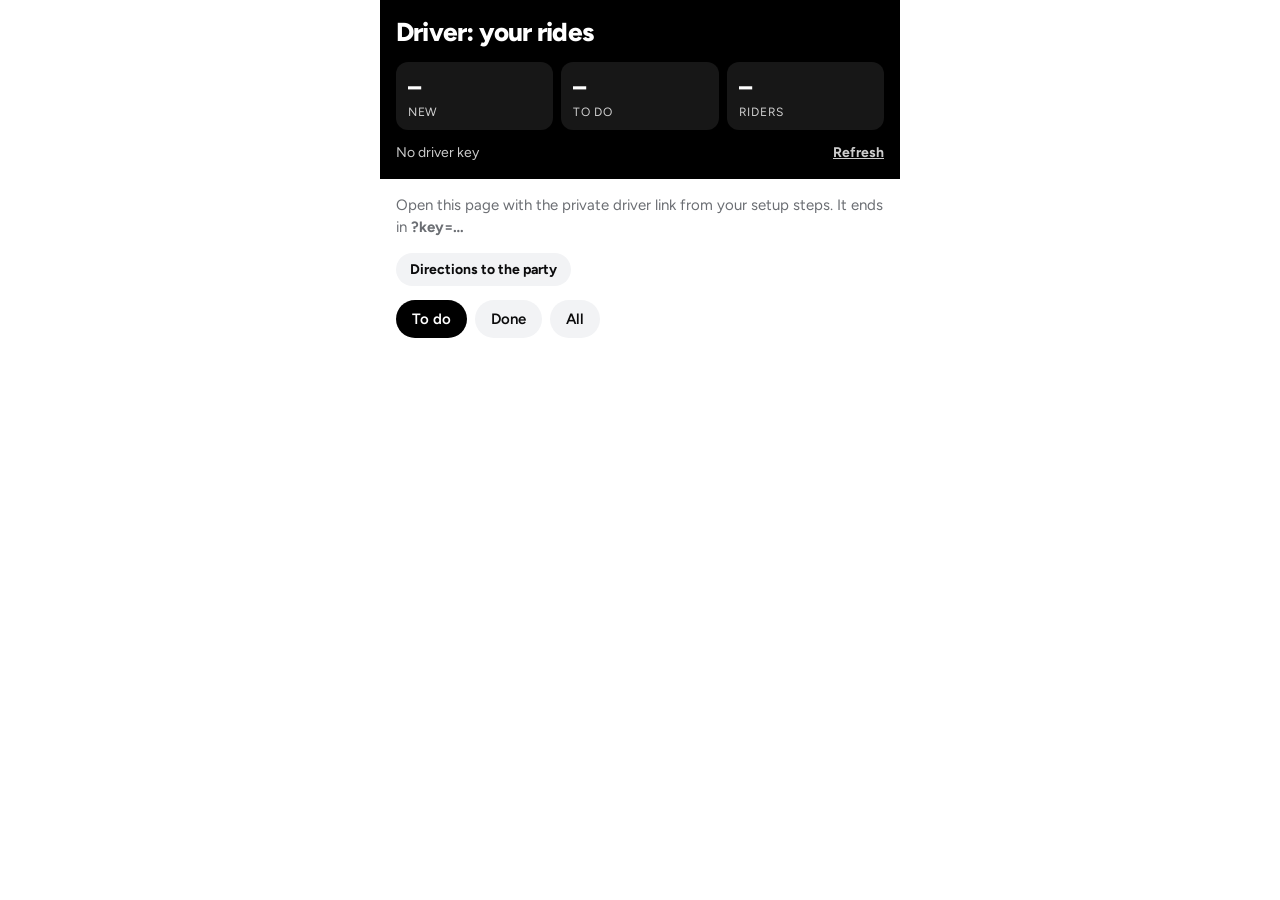
<file: driver.html>
<!doctype html>
<html lang="en">
<head>
<meta charset="utf-8">
<meta name="viewport" content="width=device-width,initial-scale=1,viewport-fit=cover">
<meta name="robots" content="noindex">
<meta name="theme-color" content="#000000">
<title>Sam's Rides Driver</title>
<link rel="preconnect" href="https://fonts.googleapis.com">
<link rel="stylesheet" href="https://fonts.googleapis.com/css2?family=Figtree:wght@400;500;600;700;800&display=swap">
<link rel="stylesheet" href="styles.css">
<script src="config.js"></script>
<style>
  .head { background: var(--ink-btn); color: var(--ink-btn-fg); padding-block: calc(16px + env(safe-area-inset-top, 0px)) 18px; padding-left: max(16px, env(safe-area-inset-left, 0px)); padding-right: max(16px, env(safe-area-inset-right, 0px)); display: grid; gap: 14px; }
  .head h1 { font-size: 26px; }
  .head .meta { display: flex; justify-content: space-between; align-items: center; gap: 12px; font-size: 14px; opacity: .8; }
  .head .refresh { border: 0; background: transparent; color: inherit; font-weight: 700; text-decoration: underline; cursor: pointer; padding: 0; }
  .tiles { display: grid; grid-template-columns: repeat(3, 1fr); gap: 8px; }
  .tile { background: rgba(127,127,127,.18); border-radius: 12px; padding: 10px 12px; }
  .tile b { display: block; font-size: 24px; font-weight: 800; font-variant-numeric: tabular-nums; }
  .tile span { font-size: 12px; text-transform: uppercase; letter-spacing: .06em; opacity: .8; }
  .body { padding-block: 16px 40px; padding-left: max(16px, env(safe-area-inset-left, 0px)); padding-right: max(16px, env(safe-area-inset-right, 0px)); display: grid; gap: 14px; }
  .tabs { display: flex; gap: 8px; flex-wrap: wrap; }
  .card { border: 1px solid var(--line); border-radius: 16px; padding: 14px; display: grid; gap: 12px; }
  .card.new { border: 2px solid var(--fg); }
  .card .top { display: flex; justify-content: space-between; align-items: start; gap: 12px; }
  .card .who { font-size: 19px; font-weight: 800; }
  .card .when { color: var(--muted); font-size: 13px; }
  .pill { font-size: 12px; font-weight: 700; padding: 5px 10px; border-radius: 999px; background: var(--chip); white-space: nowrap; }
  .pill.round { background: var(--ink-btn); color: var(--ink-btn-fg); }
  .legs { display: grid; gap: 8px; }
  .leg { display: grid; grid-template-columns: 92px 1fr; gap: 8px; font-size: 15px; }
  .leg dt { color: var(--muted); }
  .leg dd { margin: 0; font-weight: 600; min-width: 0; overflow-wrap: anywhere; }
  .actions { display: flex; flex-wrap: wrap; gap: 8px; }
  .note { background: var(--chip); border-radius: 10px; padding: 10px 12px; font-size: 14px; overflow-wrap: anywhere; }
  .statuses { display: flex; gap: 6px; flex-wrap: wrap; border-top: 1px solid var(--line); padding-top: 12px; }
  .statuses button { border: 0; background: var(--chip); border-radius: 999px; padding: 7px 12px; font-size: 13px; font-weight: 700; cursor: pointer; }
  .statuses button[aria-pressed="true"] { background: var(--ink-btn); color: var(--ink-btn-fg); }
  .empty { text-align: center; color: var(--muted); padding: 40px 16px; line-height: 1.5; }
  .keybox { display: grid; gap: 10px; }
</style>
</head>
<body>
<div class="app">
  <header class="head">
    <h1>Driver: your rides</h1>
    <div class="tiles">
      <div class="tile"><b id="tNew">–</b><span>New</span></div>
      <div class="tile"><b id="tOpen">–</b><span>To do</span></div>
      <div class="tile"><b id="tRiders">–</b><span>Riders</span></div>
    </div>
    <div class="meta"><span id="updated">Loading…</span><button class="refresh" id="refresh" type="button">Refresh</button></div>
  </header>

  <main class="body">
    <div class="keybox" id="keybox" hidden>
      <p class="sub" style="margin:0">Open this page with the private driver link from your setup steps. It ends in <b>?key=…</b></p>
    </div>
    <div class="actions">
      <a class="mini ghost" id="partyNav" target="_blank" rel="noopener">Directions to the party</a>
    </div>
    <div class="tabs chips" role="group" aria-label="Show">
      <button type="button" data-tab="open" aria-pressed="true">To do</button>
      <button type="button" data-tab="done" aria-pressed="false">Done</button>
      <button type="button" data-tab="all" aria-pressed="false">All</button>
    </div>
    <p class="err" id="err" hidden></p>
    <div id="list" style="display:grid;gap:12px"></div>
  </main>
</div>
<div class="toast" id="toast" hidden></div>

<script>
const CFG = window.SAMS_RIDES;
const $ = id => document.getElementById(id);
const TRIP = { round: "There & back", to: "To party", home: "Home" };
const STATUSES = ["New", "Confirmed", "Picked up", "Done", "Canceled"];
const OPEN = new Set(["New", "Confirmed", "Picked up"]);
let rides = [], tab = "open";

function getKey() {
  const k = new URLSearchParams(location.search).get("key");
  try { if (k) localStorage.setItem("sr_driver_key", k); return k || localStorage.getItem("sr_driver_key") || ""; }
  catch { return k || ""; }
}
const KEY = getKey();

const appleMaps = a => "https://maps.apple.com/?daddr=" + encodeURIComponent(a);
const googleMaps = a => "https://www.google.com/maps/dir/?api=1&destination=" + encodeURIComponent(a);
$("partyNav").href = appleMaps(CFG.PARTY_ADDR);

function toast(t) { const el = $("toast"); el.textContent = t; el.hidden = false; clearTimeout(toast.t); toast.t = setTimeout(() => el.hidden = true, 1800); }

async function load() {
  if (!CFG.BOOKING_URL) { showErr("The booking link isn't set up yet. Add your Apps Script URL to config.js."); return; }
  if (!KEY) { $("keybox").hidden = false; $("updated").textContent = "No driver key"; return; }
  try {
    const res = await fetch(`${CFG.BOOKING_URL}?key=${encodeURIComponent(KEY)}`);
    const j = await res.json();
    if (!j.ok) { showErr(j.error === "bad key" ? "That driver key doesn't match the one in your Google Sheet script." : "Couldn't load rides: " + j.error); return; }
    rides = j.rides.sort((a, b) => String(b.created).localeCompare(String(a.created)));
    $("err").hidden = true;
    $("updated").textContent = "Updated " + new Date().toLocaleTimeString([], { hour: "numeric", minute: "2-digit" });
    render();
  } catch {
    showErr("Couldn't reach your Google Sheet. Check your connection and tap Refresh.");
  }
}
function showErr(t) { $("err").textContent = t; $("err").hidden = false; $("updated").textContent = "Not updated"; }

async function setStatus(id, status) {
  const r = rides.find(x => x.id === id); if (!r) return;
  const prev = r.status; r.status = status; render();
  try {
    const res = await fetch(`${CFG.BOOKING_URL}?key=${encodeURIComponent(KEY)}&action=status&id=${encodeURIComponent(id)}&status=${encodeURIComponent(status)}`);
    const j = await res.json();
    if (!j.ok) throw new Error(j.error);
    toast(`${r.name}: ${status}`);
  } catch {
    r.status = prev; render(); toast("Couldn't save. Try again");
  }
}

function el(tag, cls, text) { const e = document.createElement(tag); if (cls) e.className = cls; if (text != null) e.textContent = text; return e; }
function link(text, href, cls) { const a = el("a", cls || "mini", text); a.href = href; if (href.startsWith("http")) { a.target = "_blank"; a.rel = "noopener"; } return a; }

function render() {
  const open = rides.filter(r => OPEN.has(r.status));
  $("tNew").textContent = rides.filter(r => r.status === "New").length;
  $("tOpen").textContent = open.length;
  $("tRiders").textContent = open.reduce((n, r) => n + (Number(r.riders) || 1), 0);

  const shown = tab === "all" ? rides : tab === "open" ? open : rides.filter(r => !OPEN.has(r.status));
  const list = $("list"); list.innerHTML = "";
  if (!shown.length) {
    list.append(el("div", "empty", tab === "open" ? "No rides to do yet. New bookings show up here and in your email." : "Nothing here yet."));
    return;
  }
  for (const r of shown) {
    const c = el("article", "card" + (r.status === "New" ? " new" : ""));
    const top = el("div", "top");
    const who = el("div"); who.append(el("div", "who", r.name));
    const created = r.created ? new Date(r.created) : null;
    who.append(el("div", "when", created ? "Booked " + created.toLocaleString([], { weekday: "short", hour: "numeric", minute: "2-digit" }) : ""));
    top.append(who, el("span", "pill" + (r.trip === "round" ? " round" : ""), TRIP[r.trip] || r.trip));
    c.append(top);

    const legs = el("dl", "legs"); legs.style.margin = "0";
    const add = (k, v) => { if (!v) return; const d = el("div", "leg"); d.append(el("dt", null, k), el("dd", null, v)); legs.append(d); };
    add(r.trip === "home" ? "Drop off" : "Pick up", r.address);
    add("Pickup time", r.pickupTime);
    if (r.trip === "round") add("Ride home", r.returnTime);
    add("Riders", String(r.riders));
    c.append(legs);

    if (r.note) c.append(el("div", "note", "“" + r.note + "”"));

    const acts = el("div", "actions");
    acts.append(link("Apple Maps", appleMaps(r.address)), link("Google Maps", googleMaps(r.address), "mini ghost"));
    if (r.phone) {
      const digits = String(r.phone).replace(/[^\d+]/g, "");
      acts.append(link("Text " + r.name.split(" ")[0], "sms:" + digits, "mini ghost"), link("Call", "tel:" + digits, "mini ghost"));
    }
    c.append(acts);

    const st = el("div", "statuses");
    for (const s of STATUSES) {
      const b = el("button", null, s); b.type = "button";
      b.setAttribute("aria-pressed", r.status === s);
      b.onclick = () => { if (r.status !== s) setStatus(r.id, s); };
      st.append(b);
    }
    c.append(st);
    list.append(c);
  }
}

document.querySelectorAll("[data-tab]").forEach(b => b.onclick = () => {
  tab = b.dataset.tab;
  document.querySelectorAll("[data-tab]").forEach(x => x.setAttribute("aria-pressed", x === b));
  render();
});
$("refresh").onclick = load;
load();
setInterval(() => { if (!document.hidden) load(); }, 30000);
document.addEventListener("visibilitychange", () => { if (!document.hidden) load(); });
</script>
</body>
</html>
</file>
<file: styles.css>
/* Sam's Rides — ride-hail look: map up top, white bottom sheet below */
:root {
  --bg: #ffffff;
  --fg: #0b0b0c;
  --muted: #6b6e73;
  --line: #e6e7ea;
  --chip: #f2f3f5;
  --map: #e9ebe6;
  --map-block: #dfe2dc;
  --map-road: #ffffff;
  --map-park: #cfe3c6;
  --map-water: #c4dbe9;
  --accent: #276ef1;
  --good: #05944f;
  --warn: #b25f00;
  --bad: #d93025;
  --ink-btn: #000000;
  --ink-btn-fg: #ffffff;
  --font: "Figtree", -apple-system, "Helvetica Neue", Arial, sans-serif;
  color-scheme: light;
}
@media (prefers-color-scheme: dark) {
  :root {
    --bg: #121314; --fg: #f4f4f5; --muted: #9a9ca1; --line: #2a2c2f; --chip: #1f2123;
    --map: #1c1e20; --map-block: #23262a; --map-road: #33373c; --map-park: #1f3324; --map-water: #1a2a36;
    --accent: #5b93ff; --good: #3ccf86; --warn: #f0a742; --bad: #ff6b5e; --ink-btn: #ffffff; --ink-btn-fg: #000000;
    color-scheme: dark;
  }
}

* { box-sizing: border-box; }
html, body { height: 100%; margin: 0; }
body { background: var(--bg); color: var(--fg); font-family: var(--font); font-size: 16px; -webkit-font-smoothing: antialiased; }
button, input, textarea { font: inherit; color: inherit; }
:focus-visible { outline: 3px solid var(--accent); outline-offset: 2px; }
[hidden] { display: none !important; }

.app { max-width: 520px; margin: 0 auto; min-height: 100%; display: flex; flex-direction: column; background: var(--bg); position: relative; }

/* map */
.map { position: relative; height: 280px; flex: none; overflow: hidden; background: var(--map); }
.map canvas, #leaflet { position: absolute; inset: 0; width: 100%; height: 100%; display: block; z-index: 0; }
#leaflet { background: var(--map); padding-bottom: 20px; --tiles: grayscale(1) brightness(1.04) contrast(.92); }
#leaflet .leaflet-tile-pane { filter: var(--tiles); }
@media (prefers-color-scheme: dark) { #leaflet { --tiles: grayscale(1) invert(1) brightness(.85) contrast(.9); } }
.leaflet-control-attribution { font-size: 9px; margin-bottom: 22px !important; background: rgba(255,255,255,.7) !important; }
.mpin { width: 18px; height: 18px; background: var(--fg); border: 4px solid var(--bg); box-shadow: 0 1px 6px rgba(0,0,0,.35); position: relative; }
.mpin.dot { border-radius: 50%; }
.mpin.sq { border-radius: 2px; }
.mlabel { position: absolute; left: 50%; bottom: calc(100% + 8px); transform: translateX(-50%); background: var(--bg); color: var(--fg); font: 700 12px/1 var(--font); padding: 6px 8px; border-radius: 6px; white-space: nowrap; box-shadow: 0 1px 6px rgba(0,0,0,.25); }
.topbar { position: absolute; top: calc(14px + env(safe-area-inset-top, 0px)); left: max(16px, env(safe-area-inset-left, 0px)); right: max(16px, env(safe-area-inset-right, 0px)); display: flex; justify-content: space-between; align-items: center; z-index: 2; gap: 8px; }
.brand { background: var(--ink-btn); color: var(--ink-btn-fg); font-weight: 800; letter-spacing: -0.02em; font-size: 18px; padding: 8px 14px; border-radius: 999px; }
.eta-pill { background: var(--bg); padding: 8px 12px; border-radius: 999px; font-size: 13px; font-weight: 600; box-shadow: 0 2px 10px rgba(0,0,0,.15); display: flex; gap: 6px; align-items: center; }
.dot { width: 8px; height: 8px; border-radius: 50%; background: var(--good); }

/* sheet */
.sheet { position: relative; margin-top: -20px; background: var(--bg); border-radius: 20px 20px 0 0; box-shadow: 0 -6px 20px rgba(0,0,0,.08); flex: 1; padding-block: 10px calc(28px + env(safe-area-inset-bottom, 0px)); padding-left: max(16px, env(safe-area-inset-left, 0px)); padding-right: max(16px, env(safe-area-inset-right, 0px)); display: flex; flex-direction: column; gap: 18px; z-index: 3; }
.grab { width: 40px; height: 5px; border-radius: 3px; background: var(--line); align-self: center; }
h1 { font-size: 28px; font-weight: 800; letter-spacing: -0.03em; margin: 0; text-wrap: balance; }
.sub { color: var(--muted); margin: -12px 0 0; font-size: 15px; line-height: 1.45; }

.seg { display: grid; grid-template-columns: repeat(3, 1fr); gap: 8px; }
.seg button { border: 2px solid transparent; background: var(--chip); border-radius: 14px; padding: 12px 10px; min-width: 0; text-align: left; cursor: pointer; display: flex; flex-direction: column; gap: 4px; }
.seg button b { font-size: 16px; font-weight: 700; }
.seg button span { font-size: 13px; color: var(--muted); }
.seg button[aria-pressed="true"] { border-color: var(--fg); background: var(--bg); }
.seg .tag { font-size: 11px; font-weight: 700; text-transform: uppercase; letter-spacing: .05em; color: var(--good); }

.route { background: var(--chip); border-radius: 14px; padding: 6px 14px; display: grid; grid-template-columns: 18px 1fr; column-gap: 12px; }
.route .rail { display: flex; flex-direction: column; align-items: center; padding-block: 20px; }
.route .rail i { display: block; width: 8px; height: 8px; background: var(--fg); border-radius: 50%; }
.route .rail i.sq { border-radius: 1px; }
.route .rail s { flex: 1; width: 2px; background: var(--fg); margin: 4px 0; opacity: .5; }
.route .rows { display: flex; flex-direction: column; min-width: 0; }
.route .row { padding: 10px 0; min-width: 0; position: relative; }
.route .row + .row { border-top: 1px solid var(--line); }
.route label, .route .lbl { display: block; font-size: 12px; text-transform: uppercase; letter-spacing: .06em; color: var(--muted); font-weight: 600; }
.route input { width: 100%; border: 0; background: transparent; padding: 3px 0 0; font-size: 17px; font-weight: 600; outline: none; }
.route input::placeholder { color: var(--muted); font-weight: 500; }
.route .fixed { font-size: 17px; font-weight: 600; padding-top: 3px; }
.route .fixed small { display: block; font-size: 14px; font-weight: 500; color: var(--muted); }
.route:focus-within { box-shadow: inset 0 0 0 2px var(--fg); }

/* address suggestions */
.suggest { list-style: none; margin: 8px -14px -6px; padding: 0; border-top: 1px solid var(--line); background: var(--bg); border-radius: 0 0 14px 14px; overflow: hidden; }
.suggest li button { width: 100%; text-align: left; border: 0; background: transparent; padding: 12px 14px; cursor: pointer; display: grid; grid-template-columns: 28px 1fr; gap: 10px; align-items: center; }
.suggest li + li button { border-top: 1px solid var(--line); }
.suggest li button:hover, .suggest li button.active { background: var(--chip); }
.suggest .pin { width: 28px; height: 28px; border-radius: 50%; background: var(--chip); display: grid; place-items: center; }
.suggest .a1 { font-weight: 700; font-size: 15px; display: block; }
.suggest .a2 { color: var(--muted); font-size: 13px; display: block; }
.suggest .note { padding: 10px 14px; color: var(--muted); font-size: 13px; }

.field label, .field .lbl { display: block; font-size: 14px; font-weight: 700; margin-bottom: 8px; }
.field input[type=text], .field input[type=tel], .field textarea { width: 100%; border: 0; background: var(--chip); border-radius: 12px; padding: 14px; font-size: 16px; outline: none; }
.field textarea { resize: vertical; min-height: 64px; }
.field input:focus, .field textarea:focus { box-shadow: inset 0 0 0 2px var(--fg); }
.opt { font-weight: 500; color: var(--muted); }

.chips { display: flex; flex-wrap: wrap; gap: 8px; }
.chips button { border: 0; background: var(--chip); border-radius: 999px; padding: 10px 16px; font-weight: 600; cursor: pointer; font-size: 15px; }
.chips button[aria-pressed="true"] { background: var(--ink-btn); color: var(--ink-btn-fg); }
.time-input { margin-top: 10px; }
.time-input input { border: 0; background: var(--chip); border-radius: 12px; padding: 12px 14px; font-size: 16px; }

.riders { display: flex; align-items: center; gap: 16px; }
.riders button { width: 40px; height: 40px; border-radius: 50%; border: 0; background: var(--chip); font-size: 22px; font-weight: 600; cursor: pointer; }
.riders output { font-size: 20px; font-weight: 700; min-width: 20px; text-align: center; font-variant-numeric: tabular-nums; }
.riders .hint { color: var(--muted); font-size: 14px; }

.option { display: grid; grid-template-columns: 72px 1fr auto; gap: 12px; align-items: center; border: 2px solid var(--fg); border-radius: 14px; padding: 12px 14px; }
.option .name { font-weight: 800; font-size: 17px; display: flex; gap: 6px; align-items: center; }
.option .meta { color: var(--muted); font-size: 13px; }
.option .price { font-weight: 800; font-size: 17px; text-align: right; }
.option .price small { display: block; font-weight: 500; color: var(--muted); font-size: 12px; }
.seat { font-size: 13px; font-weight: 600; }

.cta { position: sticky; bottom: 0; background: var(--bg); padding-block: 12px calc(4px + env(safe-area-inset-bottom, 0px)); margin-top: -6px; }
.btn { width: 100%; border: 0; border-radius: 12px; padding: 17px; font-size: 18px; font-weight: 700; cursor: pointer; background: var(--ink-btn); color: var(--ink-btn-fg); text-decoration: none; display: block; text-align: center; }
.btn.ghost { background: var(--chip); color: var(--fg); }
.btn:disabled { opacity: .6; cursor: default; }
.btn:active { transform: scale(.99); }
.btn.copied { background: var(--good); color: #fff; }
.err { color: var(--bad); font-size: 14px; font-weight: 600; margin: 8px 0 0; }

/* confirm */
.status { display: flex; gap: 12px; align-items: center; }
.status .spin { width: 22px; height: 22px; border-radius: 50%; border: 3px solid var(--line); border-top-color: var(--fg); animation: spin 1s linear infinite; flex: none; }
.status.done .spin { animation: none; border-color: var(--good); background: var(--good); }
.status.warn .spin { animation: none; border-color: var(--warn); background: var(--warn); }
@keyframes spin { to { transform: rotate(360deg); } }
.progress { height: 4px; border-radius: 2px; background: var(--line); overflow: hidden; }
.progress i { display: block; height: 100%; width: 40%; background: var(--fg); animation: slide 1.6s ease-in-out infinite; }
@keyframes slide { 0% { transform: translateX(-100%); } 100% { transform: translateX(260%); } }

.driver { display: grid; grid-template-columns: 56px 1fr auto; gap: 14px; align-items: center; }
.avatar { width: 56px; height: 56px; border-radius: 50%; background: var(--fg); color: var(--bg); display: grid; place-items: center; font-weight: 800; font-size: 22px; }
.driver .dn { font-weight: 800; font-size: 18px; }
.driver .dm { color: var(--muted); font-size: 14px; }
.plate { background: var(--chip); border-radius: 8px; padding: 6px 10px; font-weight: 800; letter-spacing: .08em; font-size: 14px; }

.receipt { border-top: 1px solid var(--line); padding-top: 14px; display: grid; gap: 10px; margin: 0; }
.receipt div { display: flex; justify-content: space-between; gap: 16px; font-size: 15px; }
.receipt dt { color: var(--muted); }
.receipt dd { margin: 0; font-weight: 600; text-align: right; min-width: 0; overflow-wrap: anywhere; }

.msgbox { background: var(--chip); border-radius: 14px; padding: 14px; font-size: 14px; white-space: pre-wrap; line-height: 1.45; overflow-wrap: anywhere; user-select: text; -webkit-user-select: text; }
.number { display: flex; align-items: center; justify-content: space-between; gap: 12px; background: var(--chip); border-radius: 12px; padding: 12px 14px; }
.number strong { font-size: 22px; font-weight: 800; font-variant-numeric: tabular-nums; user-select: all; -webkit-user-select: all; }
.mini { border: 0; background: var(--ink-btn); color: var(--ink-btn-fg); border-radius: 999px; padding: 8px 14px; font-weight: 700; cursor: pointer; text-decoration: none; font-size: 14px; }
.mini.ghost { background: var(--chip); color: var(--fg); }
.toast { position: fixed; left: 50%; bottom: calc(24px + env(safe-area-inset-bottom, 0px)); transform: translateX(-50%); background: var(--ink-btn); color: var(--ink-btn-fg); padding: 10px 16px; border-radius: 999px; font-weight: 600; font-size: 14px; z-index: 20; }

@media (max-width: 380px) { .seg button b { font-size: 15px; } .seg button span { display: none; } .seg .tag { display: block !important; } }
@media (prefers-reduced-motion: reduce) { .status .spin, .progress i { animation: none; } }
</file>
